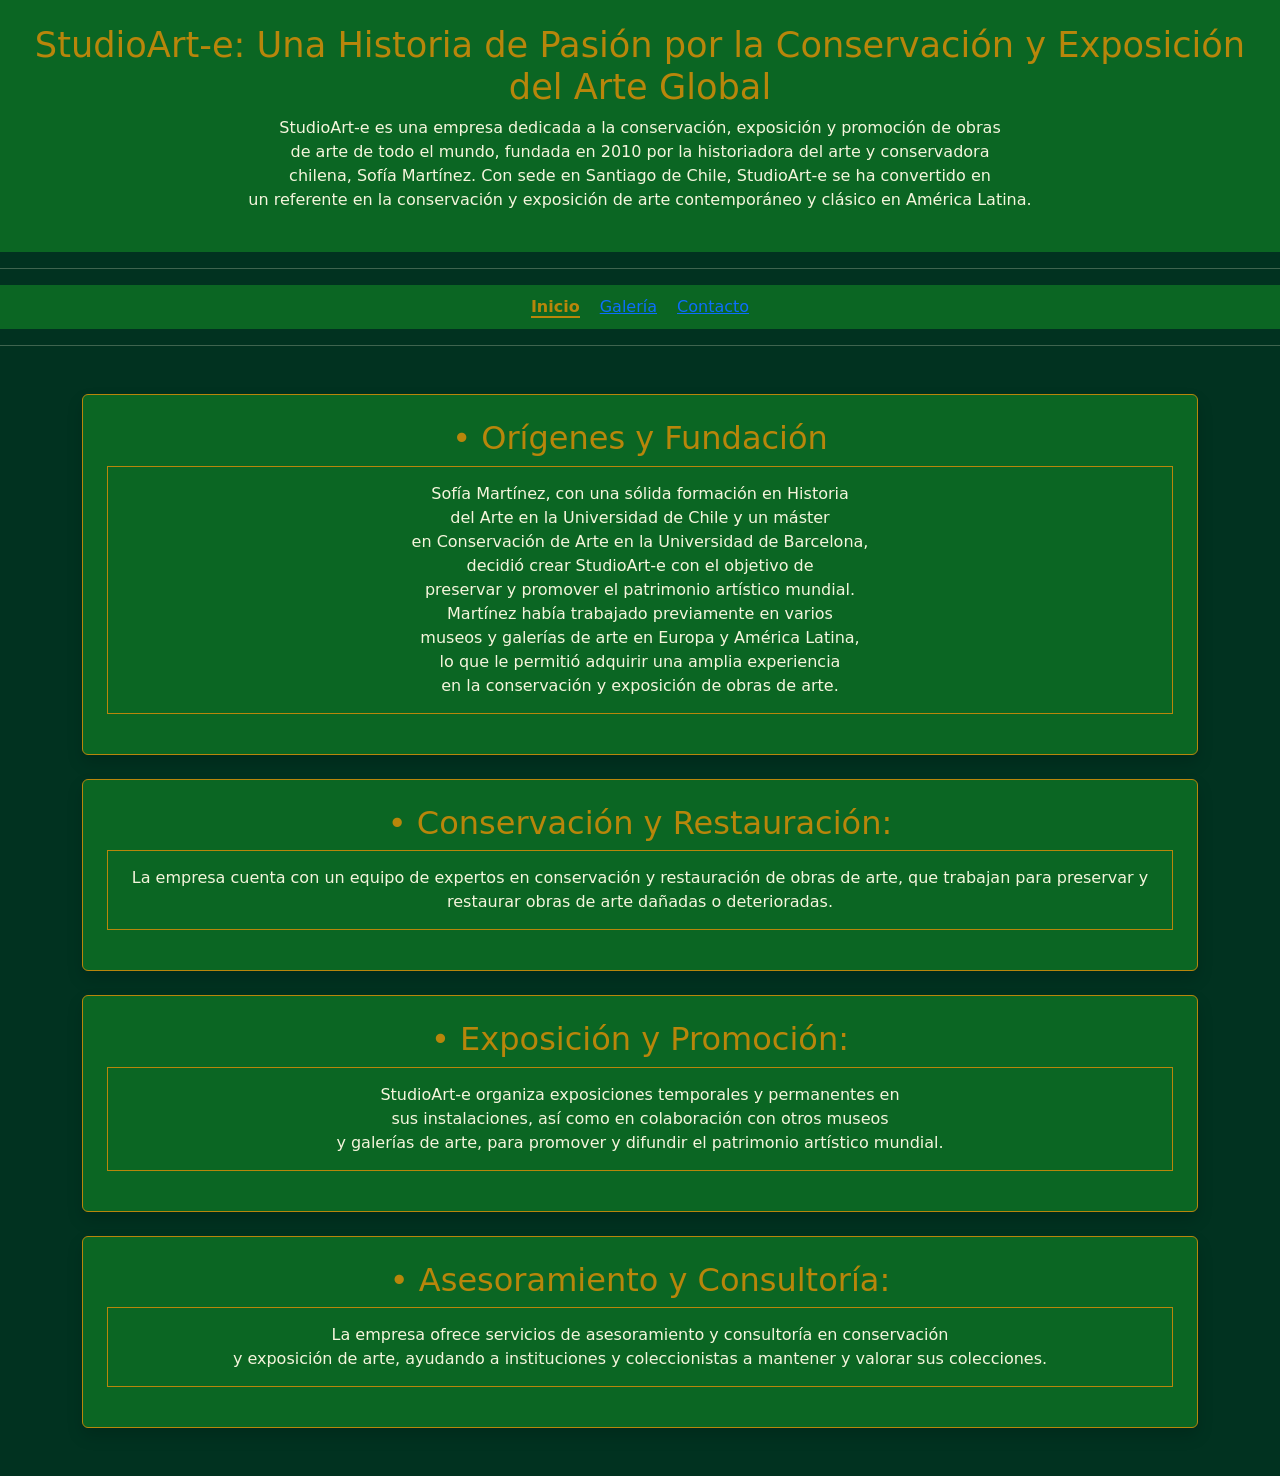
<file: index.html>
<!DOCTYPE html>
<html lang="es">
<head>
    <meta charset="UTF-8">
    <meta name="viewport" content="width=device-width, initial-scale=1.0">
    <title>StudioArt-e</title>

    <link href="https://cdn.jsdelivr.net/npm/bootstrap@5.3.3/dist/css/bootstrap.min.css" rel="stylesheet">

    <link rel="stylesheet" href="style/main.pag.css">
    <link rel="stylesheet" href="style/nav.css">
</head>
<body>
    <header class="text-center py-4">
       <h1 class="titulo">StudioArt-e: Una Historia de Pasión por la Conservación y Exposición del Arte Global
        </h1>
        
        <p class="parrafo_titulo">StudioArt-e es una empresa dedicada a la conservación, exposición y promoción de obras 
        <br>
         de arte de todo el mundo, fundada en 2010 por la historiadora del arte y conservadora
        <br> 
         chilena, Sofía Martínez. Con sede en Santiago de Chile, StudioArt-e se ha convertido en
        <br>
         un referente en la conservación y exposición de arte contemporáneo y clásico en América Latina.
        </p>
    </header>
    <hr>
     <nav>
            <ul>
                <li><a class="activo" href="index.html">Inicio</a></li>
                <li><a href="galeria.html">Galería</a></li>
                <li><a href="contacto.html">Contacto</a></li>
            </ul>
    </nav>
    <hr>
        <main class="container my-5">
         <section class="card p-4 mb-4 shadow">
        <h2 class="subtitulos text-center">Orígenes y Fundación</h2>
        <p class="parrafos text-center">Sofía Martínez, con una sólida formación en Historia
        <br>
            del Arte en la Universidad de Chile y un máster
        <br>
         en Conservación de Arte en la Universidad de Barcelona,
        <br> 
         decidió crear StudioArt-e con el objetivo de
        <br>
          preservar y promover el patrimonio artístico mundial.
        <br> 
          Martínez había trabajado previamente en varios
        <br>
           museos y galerías de arte en Europa y América Latina,
        <br>
           lo que le permitió adquirir una amplia experiencia
        <br>
            en la conservación y exposición de obras de arte.
        <br>
         </p>
         </section>

         <section class="card p-4 mb-4 shadow">
        <h2 class="subtitulos text-center">Conservación y Restauración: </h2>
        <p class="parrafos text-center">La empresa cuenta con un equipo de expertos en conservación
             y restauración de obras de arte, que trabajan para
              preservar y restaurar obras de arte dañadas o deterioradas.
        </p>
         </section>

         <section class="card p-4 mb-4 shadow">
        <h2 class="subtitulos text-center">Exposición y Promoción:</h2>
        <p class="parrafos text-center">StudioArt-e organiza exposiciones temporales y permanentes en
        <br>  sus instalaciones, así como en colaboración con 
        otros museos
        <br> y galerías de arte, para promover y difundir el patrimonio artístico mundial.
        </p>
         </section>
         
         <section class="card p-4 mb-4 shadow">   
        <h2 class="subtitulos text-center">Asesoramiento y Consultoría:</h2>
        <p class="parrafos text-center">La empresa ofrece servicios de asesoramiento y consultoría en conservación
            <br> y exposición de arte, ayudando a 
        instituciones y coleccionistas a mantener y valorar sus colecciones.
        </p>
         </section>

        </main> 
</body>
</html>
</file>
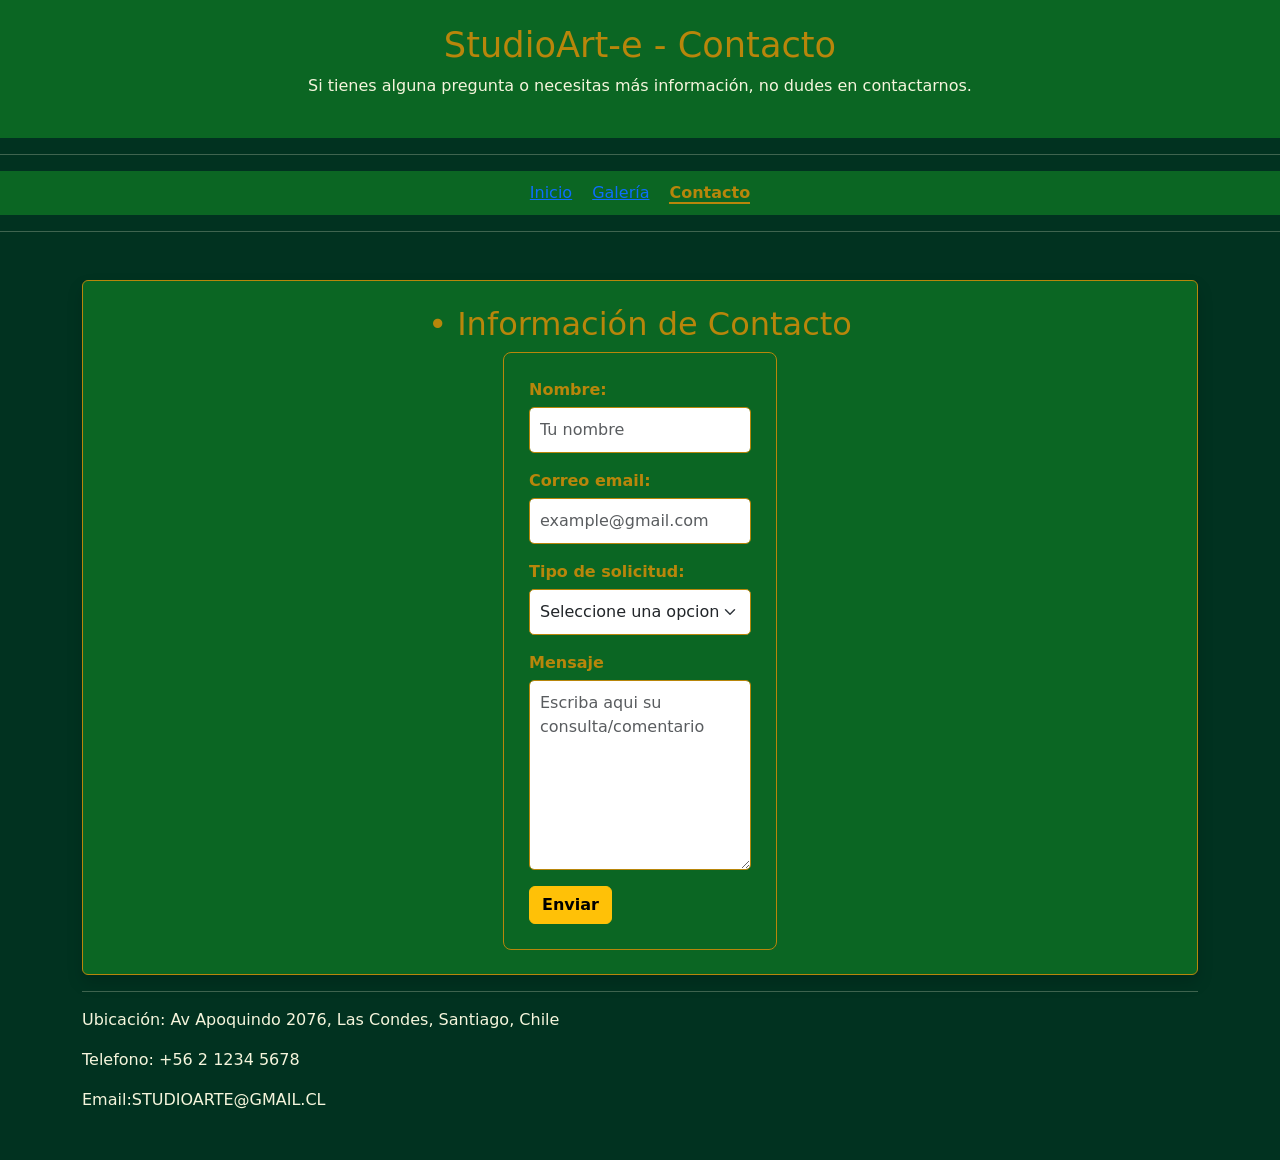
<file: contacto.html>
<!doctype html>
<html lang="es">
<head>
    <meta charset="UTF-8">
    <meta name="viewport" content="width=device-width, initial-scale=1.0">
    <title>StudioArt-e - Contacto</title>

    <link href="https://cdn.jsdelivr.net/npm/bootstrap@5.3.3/dist/css/bootstrap.min.css" rel="stylesheet">
   
    <link rel="stylesheet" href="style/nav.css">
    <link rel="stylesheet" href="style/main.pag.css">
    <link rel="stylesheet" href="style/contacto.css">

</head>
<body>
    <header class="text-center py-4">
        <h1 class="titulo">StudioArt-e - Contacto</h1>
        <p>Si tienes alguna pregunta o necesitas más información, no dudes 
            en contactarnos.</p>
    </header>
    <hr>
    <nav>
        <ul>
            <li><a href="index.html">Inicio</a></li>
            <li><a href="galeria.html">Galería</a></li>
            <li><a class="activo" href="contacto.html">Contacto</a></li>

        </ul>
    </nav>
    <hr>
    <main class="container my-5">
        <section class="card p-4 mb shadow">
            <h2 class="subtitulos">Información de Contacto</h2>

            <form class="formulario-contacto"><!--contenedor principal del formulario-->
                <div class="mb-3 campo-formulario"><!--agrupa label + input-->

                    <label for="nombre" class="form-label">Nombre:</label>
                    <input type="text" class="form-control" id="nombre" name="nombre" placeholder="Tu nombre" required>
                </div>

                <div class="mb-3 campo-formulario"> 
                    <label for="email" class="form-label">Correo email:</label>
                    <input type="email" class="form-control" id="email" name="email" placeholder="example@gmail.com" required>
                </div>

                <div class="mb-3 campo-formulario">

                    <label for="tipo" class="form-label">Tipo de solicitud:</label>
                    <select id="tipo" class="form-select" name="tipo" required>
                        <option value="">Seleccione una opcion</option>
                        <option value="compra">compra</option>
                        <option value="consulta">consulta</option>
                        <option value="venta">venta</option>
                  </select>
                </div>

                
                <div class="mb-3 campo-formulario">
                    <label for="mensaje" class="form-label">Mensaje</label>
                    <textarea id="mensaje" class="form-control" name="mensaje" rows="7"  placeholder="Escriba aqui su consulta/comentario" required></textarea>
                </div>


                <button type="submit" class="btn btn-warning fw-bold">Enviar</button>
            </form> 
        </section>

        
    <hr>
    <p>Ubicación: Av Apoquindo 2076, Las Condes, Santiago, Chile</p>
    <p>Telefono: +56 2 1234 5678</p>
    <p>Email:STUDIOARTE@GMAIL.CL</p>
            
        
    </main>

    <script src="script/contacto.js"></script>




</body>
</html>
</file>
<file: style/main.pag.css>
header {
        background-color: #0b6623;
        padding: 15px;
        text-align: center;
    } 

    body { 
        background-color: #013220;
        color: #f5f5dc;
        }  
 
    .subtitulos {
        color:darkgoldenrod;
        text-align: center;
    }
    
    .titulo  {
        color: darkgoldenrod;
        text-align: center;
        font-size: 2.2rem;
    }

    section {
        padding: 20px;
    }
     h2::before {
        content: "• ";
        color: darkgoldenrod; /* Color del punto */
        
        
        }
 
    .parrafos{
       
        color: #f5f5dc;
        border: 1px solid darkgoldenrod;
        text-align: center;
        padding: 15px;
}
    
.card {
  background-color: #0b6623;   /* verde */
  color: #f5f5dc;              /* texto claro */
  border: 1px solid darkgoldenrod;
}
</file>
<file: style/nav.css>
nav ul {
  display: flex;           /* pone los elementos en fila */
  justify-content: center; /*  LOS CENTRA */
  list-style: none;
  padding: 0;
  margin: 0;
  gap: 20px;
}


nav {
  background-color: #0b6623;
  padding: 10px 0;
}

nav a.activo {
  color: darkgoldenrod;
  text-decoration:none;
  font-weight: bold;
  border-bottom: 2px solid darkgoldenrod;
}

nav a:hover {
  color: darkgoldenrod;
}
</file>
<file: style/contacto.css>
h1,h2,label,button {
  color: darkgoldenrod;
}
.formulario-contacto {
  max-width: 600px; /*limita el acnho del formulario*/
  margin: 0 auto; /*centra horizontalmente*/
  padding: 25px; /*espacio interno*/
  border: 1px solid darkgoldenrod; /*borde dorado*/
  background-color: #0b6623; /*fondo verde*/
  border-radius: 8px; /*bordes redondeados*/
}

.campo-formulario {
  display: flex; /*activa flexbox*/
  flex-direction: column; /*coloca elementos en columna*/
  margin-bottom: 15px; /*espacio entre campos*/
}

.campo-formulario label {
  color: darkgoldenrod;
  font-weight: bold; /*texto en negrita*/
  margin-bottom: 5px; /*espacio entre label y campo*/
}

.campo-formulario input,
.campo-formulario select,
.campo-formulario textarea {
  padding: 10px; /*espacio interno*/
  border: 1px solid darkgoldenrod; /*borde dorado*/
  border-radius: 5px; /*bordes redondeados*/
  font-size: 1rem; /*tamaño de texto*/
}

.campo-formulario textarea {
  resize: vertical; /*permite cambiar altura pero no ancho*/
}

button {
  background-color: darkgoldenrod;
  color: #013220;
  border: none;
  padding: 10px 25px;
  font-weight: bold;
  border-radius: 5px;
  cursor: pointer;
}

button:hover {
  background-color: #f5f5dc;
}
</file>
